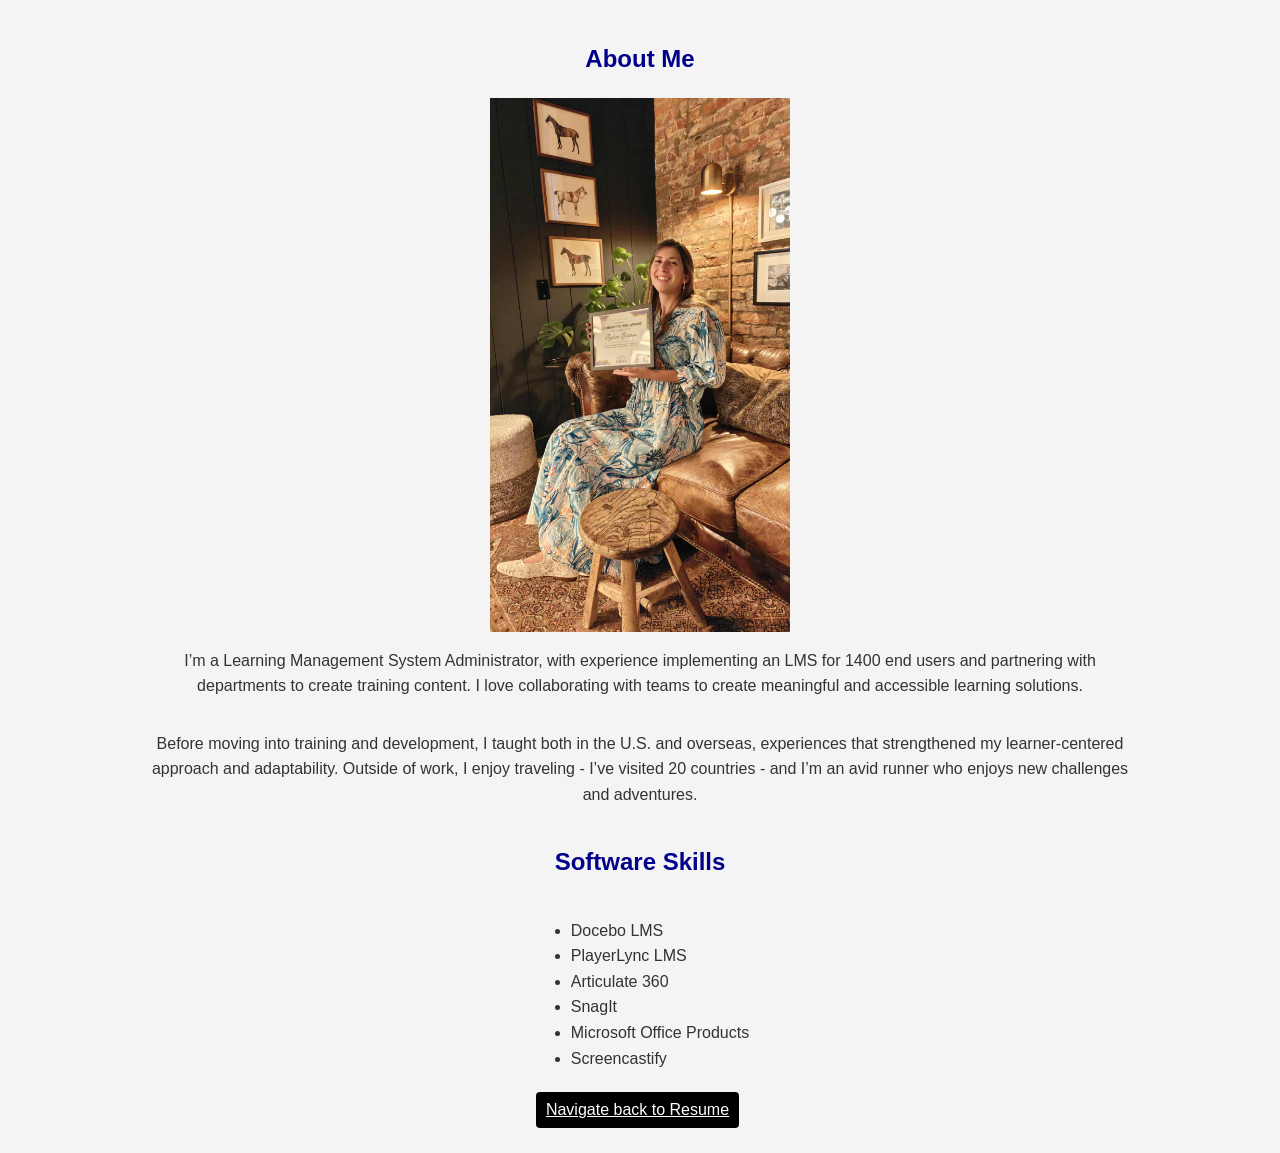
<file: index.html>
<!DOCTYPE html>
<html lang="en">
<head>
    <meta charset="UTF-8">
    <meta name="viewport" content="width=device-width, initial-scale=1.0">
    <title>About Me</title>
    <link rel="stylesheet" href="./css/styles.css">
    <link rel="stylesheet" href="./css/index.css">
</head>
<body>
    <section class="about-me">
    <h1>About Me</h1>
    <img src="BrightsideAwardPhoto.jpg" alt="Photo of Reghan with Brightside Award">

    <p>I’m a Learning Management System Administrator, with experience implementing an LMS for 1400 end users and partnering with departments to create training content. I love collaborating with teams to create meaningful and accessible learning solutions.</p> 

    <p>Before moving into training and development, I taught both in the U.S. and overseas, experiences that strengthened my learner-centered approach and adaptability. Outside of work, I enjoy traveling - I’ve visited 20 countries - and I’m an avid runner who enjoys new challenges and adventures.</p>

    <h2>Software Skills</h2>

    <ul>
        <li>Docebo LMS</li>
        <li>PlayerLync LMS</li>
        <li>Articulate 360</li>
        <li>SnagIt</li>
        <li>Microsoft Office Products</li>
        <li>Screencastify</li>
    </ul>
    <a href="resume.html" class="button-link">Navigate back to Resume</a>
    </section>

</body>
</html>
</file>
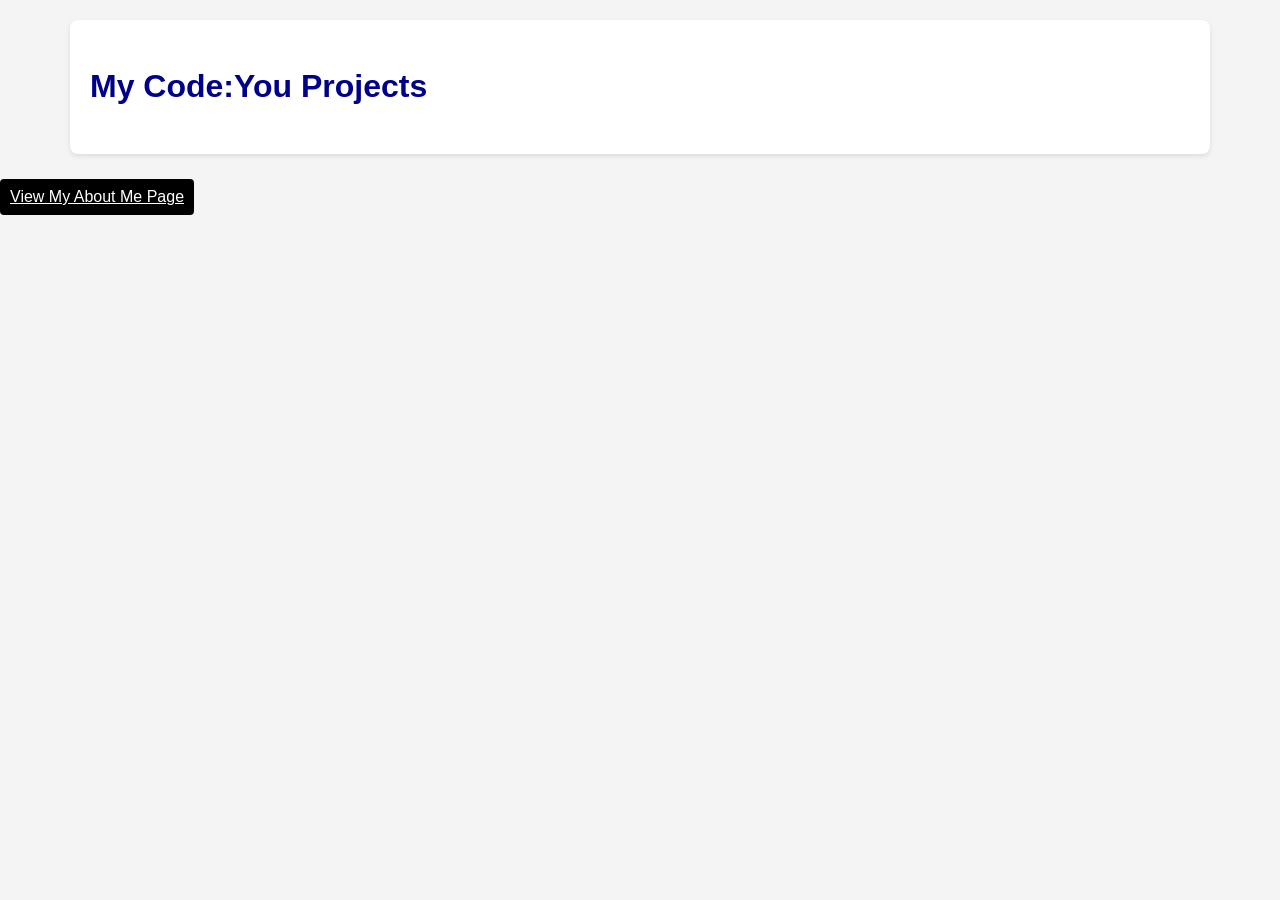
<file: projects.html>
<!DOCTYPE html>
<html lang="en">
<head>
    <meta charset="UTF-8">
    <meta name="viewport" content="width=device-width, initial-scale=1.0">
    <title>Projects</title>
    <link rel="stylesheet" href="./css/styles.css">
</head>
<body>
    <main class="container">
        <h1>My Code:You Projects</h1>
        <div id="projects-container"></div>    
    </main>

    <script src="./js/projects.js"></script>

    <a href="index.html" class="button-link">View My About Me Page</a>
</body>
</html>
</file>
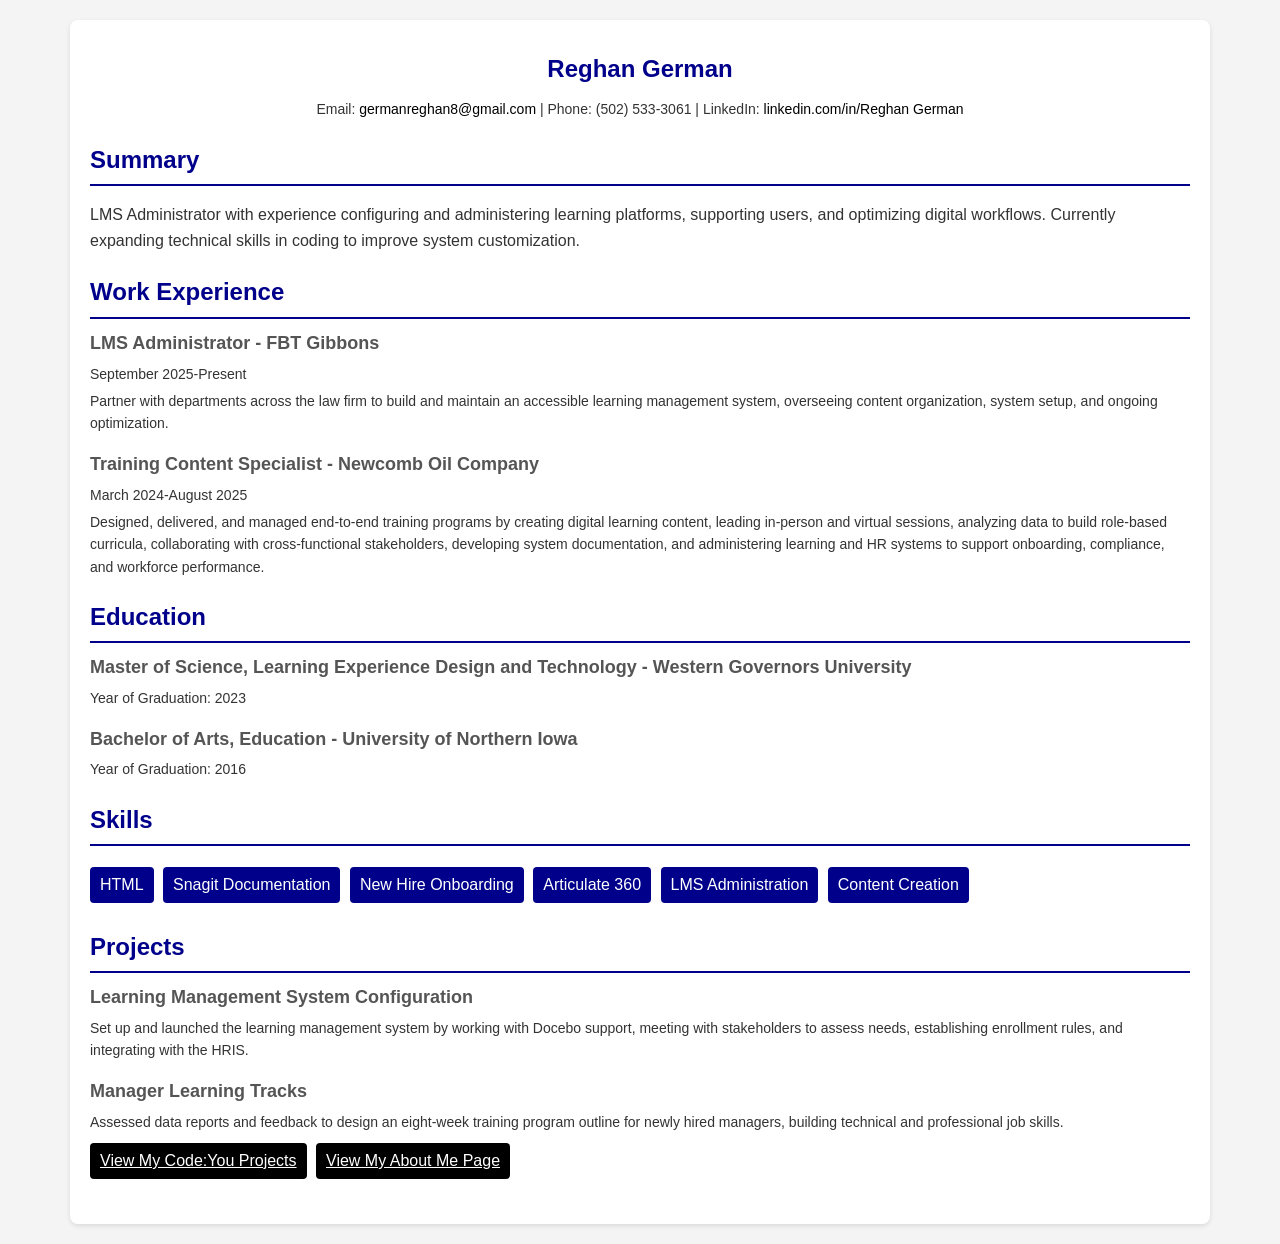
<file: resume.html>
<!DOCTYPE html>
<html lang="en">
    <head>
        <meta charset="UTF-8" />
        <meta name="viewport" content="width=device-width, initial-scale=1.0" />
        <title>Resume</title>
        <link rel="stylesheet" href="./css/styles.css">
    </head>
 
 
    <body>
        <main class="container">
            <section class="header">
                <h1>Reghan German</h1>
                <p class="contact">
                    Email:
                    <a href="mailto:yourname@example.com"
                        >germanreghan8@gmail.com</a
                    >
                    | Phone: (502) 533-3061 | LinkedIn:
                    <a href="#">linkedin.com/in/Reghan German</a>
                </p>
            </section>
            <section class="section">
                <h2>Summary</h2>
                <p>
                    LMS Administrator with experience configuring and administering learning platforms, supporting users, and optimizing digital workflows. Currently expanding technical skills in coding to improve system customization.
                    
                </p>
            </section>
            <section class="section">
                <h2>Work Experience</h2>
                <div class="item">
                    <h3>LMS Administrator - FBT Gibbons</h3>
                    <p>September 2025-Present</p>
                    <p>
                        Partner with departments across the law firm to build and maintain an accessible learning management system, overseeing content organization, system setup, and ongoing optimization.
                    </p>
                </div>
                <div class="item">
                    <h3>Training Content Specialist - Newcomb Oil Company</h3>
                    <p>March 2024-August 2025</p>
                    <p>
                        Designed, delivered, and managed end-to-end training programs by creating digital learning content, leading in-person and virtual sessions, analyzing data to build role-based curricula, collaborating with cross-functional stakeholders, developing system documentation, and administering learning and HR systems to support onboarding, compliance, and workforce performance.
                    </p>
                </div>
            </section>
            <div class="section">
                <h2>Education</h2>
                <div class="item">
                    <h3>Master of Science, Learning Experience Design and Technology - Western Governors University</h3>
                    <p>Year of Graduation: 2023</p>
                </div>
                <div class="item">
                    <h3>Bachelor of Arts, Education - University of Northern Iowa</h3>
                    <p>Year of Graduation: 2016</p>
                </div>
            </section>
            <section class="section">
                <h2>Skills</h2>
                <div class="skills">
                    <ul>
                        <li>HTML</li>
                        <li>Snagit Documentation</li>
                        <li>New Hire Onboarding</li>
                        <li>Articulate 360</li>
                        <li>LMS Administration</li>
                        <li>Content Creation</li>
                    </ul>
                </div>
            </section>
            <section class="section">
                <h2>Projects</h2>
                <div class="item">
                    <h3>Learning Management System Configuration</h3>
                    <p>
                        Set up and launched the learning management system by working with Docebo support, meeting with stakeholders to assess needs, establishing enrollment rules, and integrating with the HRIS.
                    </p>
                </div>
                <div class="item">
                    <h3>Manager Learning Tracks</h3>
                    <p>
                        Assessed data reports and feedback to design an eight-week training program outline for newly hired managers, building technical and professional job skills.
                    </p>
            
                    <a href="projects.html" class="button-link">View My Code:You Projects</a>
                
                
                    <a href="index.html" class="button-link">View My About Me Page</a>
                    
                </div>
            </section>
        </main>
    </body>
</html>
</file>
<file: css/styles.css>
body {
            font-family: Arial, sans-serif;
            line-height: 1.6;
            margin: 0;
            padding: 0;
            color: #333;
            background-color: #f4f4f4;
        }
        .container {
            max-width: 800px;
            margin: 20px auto;
            padding: 20px;
            background: #fff;
            border-radius: 8px;
            box-shadow: 0 2px 5px rgba(0, 0, 0, 0.1);
        }
        h1,
        h2 {
            color: darkblue;
        }
        .header {
            text-align: center;
        }
        .header h1 {
            margin: 10px 0;
        }
        .contact {
            margin: 10px 0;
            font-size: 14px;
        }
        .contact a {
            color: black;
            text-decoration: none;
        }
        .section {
            margin: 20px 0;
        }
        .section h2 {
            margin-bottom: 10px;
            border-bottom: 2px solid darkblue;
            padding-bottom: 5px;
        }
        .item {
            margin-bottom: 15px;
        }
        .item h3 {
            margin: 0;
            font-size: 18px;
            color: #555;
        }
        .item p {
            margin: 5px 0;
            font-size: 14px;
        }
        .skills ul {
            list-style: none;
            padding: 0;
        }
        .skills ul li {
            display: inline-block;
            background: darkblue;
            color: #fff;
            padding: 5px 10px;
            margin: 5px 5px 5px 0;
            border-radius: 4px;
        }
        .button-link {
            display: inline-block;
            background-color: black;
            color: #fff;
            padding: 5px 10px;
            margin: 5px 5px 5px 0;
            border-radius: 4px;
        }

        #projects-container {
            display: grid;
            grid-template-columns: 1fr;
            gap: 20px;
        }

        @media (min-width: 768px) {
            .container {
                max-width: 1100px;
            }

            #projects-container {
                grid-template-columns: repeat(2, 1fr);
            }
        }
</file>
<file: css/index.css>
.about-me {
    display: flex;
    flex-direction: column;
    align-items: center;
    text-align: center;
    padding: 15px;
}

.about-me ul {
  list-style-position: inline-block;
  text-align: left;
  padding: 10;
}

.about-me img {
    width: 200px;
}

/* DESKTOP */
@media (min-width: 1200px) {

.about-me {
    max-width: 1000px;
    margin: auto;
    padding: 20px;
}

.about-me img {
    width: 300px;
}
}
</file>
